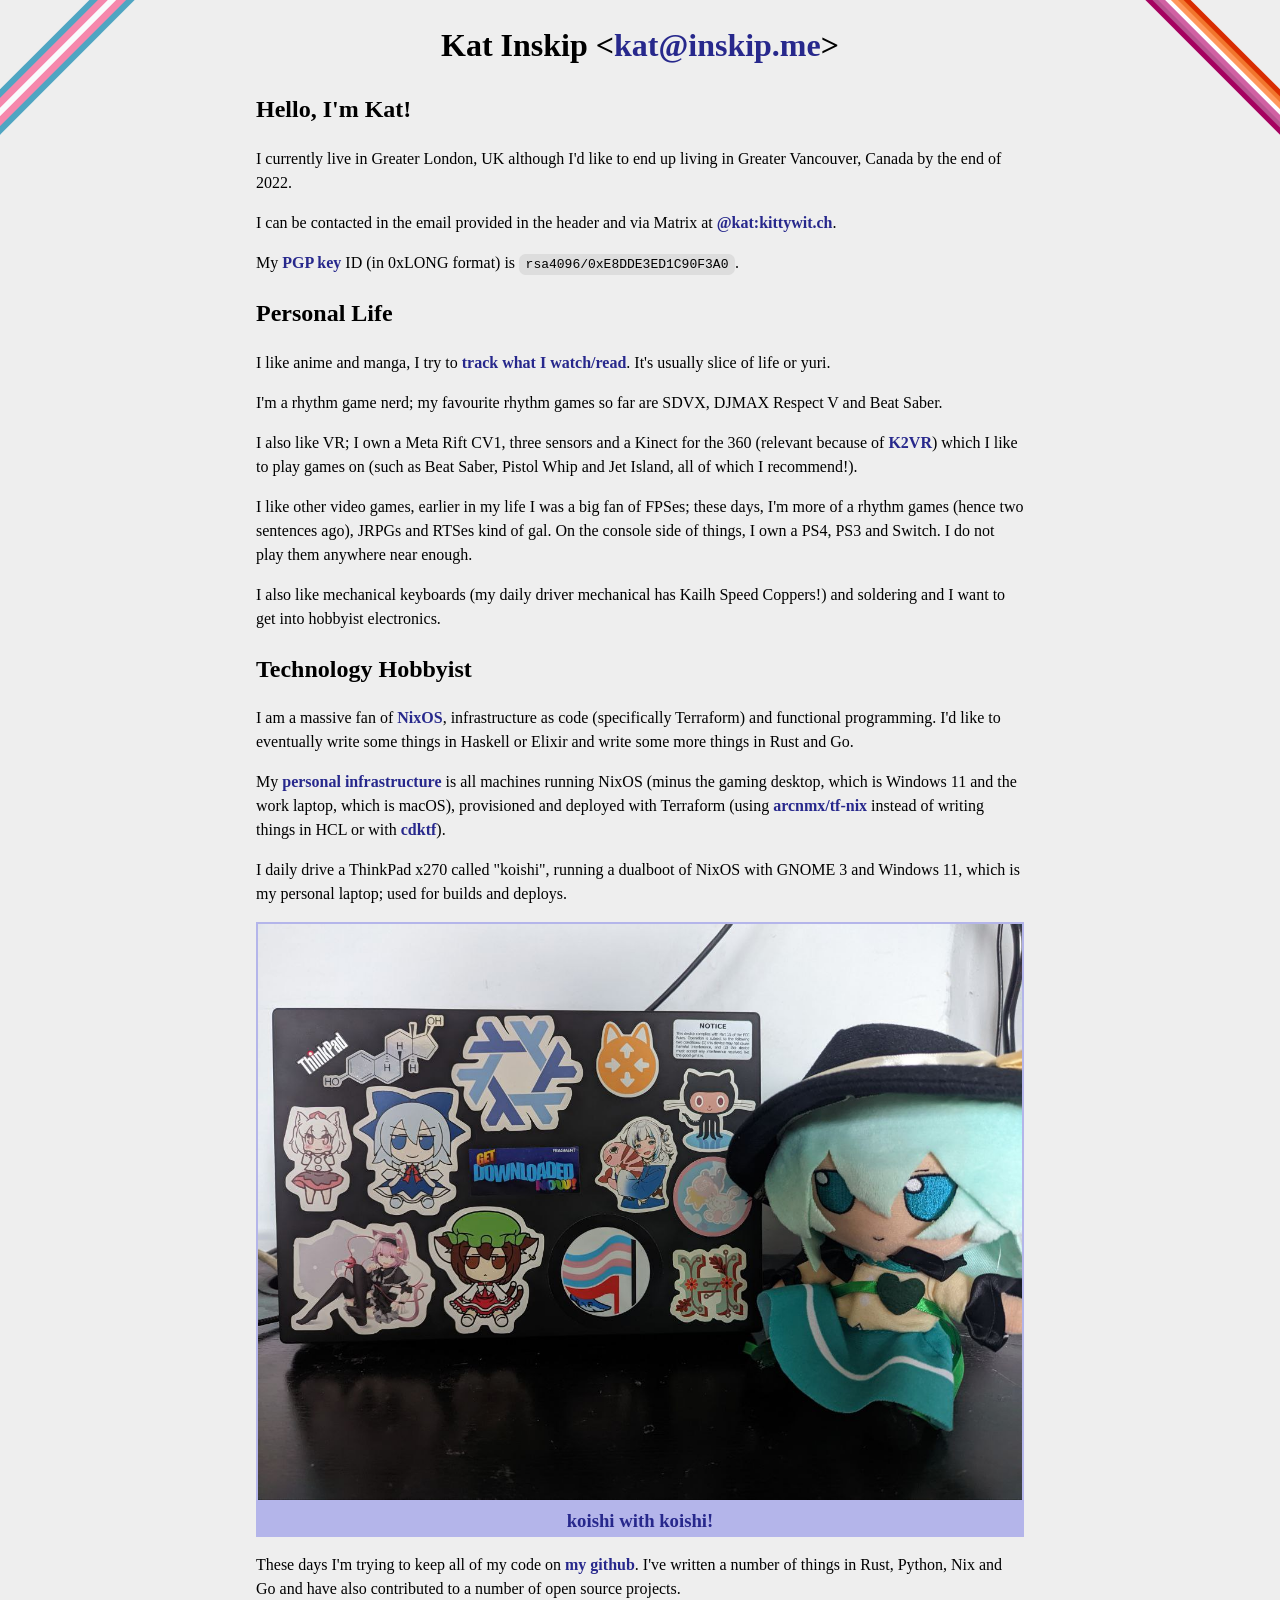
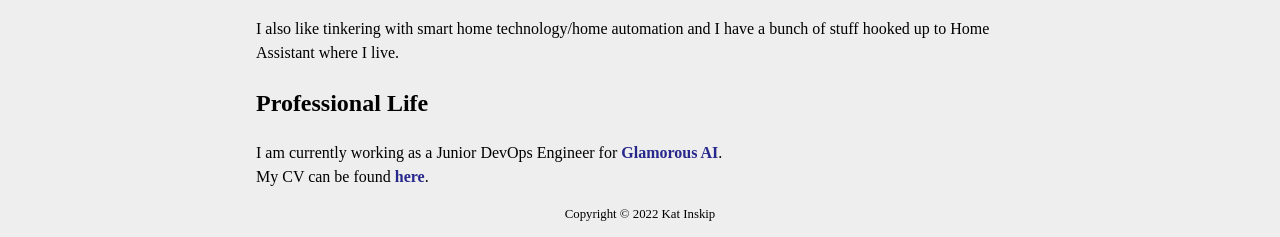
<file: index.html>
<!doctype html>

<html lang="en">
	<head>
		<meta charset="utf-8">
		<meta name="viewport" content="width=100%, initial-scale=1">
		<link rel="stylesheet" type="text/css" href="style.css">
		<title>Kat Inskip</title>
	</head>
	<body>
		<div class="trans stripey-boi boi-l"></div>
		<div class="lesbian stripey-boi boi-r"></div>
		<header>
			<h1>Kat Inskip &lt;<a href="mailto:kat@inskip.me">kat@inskip.me</a>&gt;</h1>
			</section>
		</header>
		<main>
			<section id="introduction">
				<h2>Hello, I'm Kat!</h2>

				<p>I currently live in Greater London, UK although I'd like to end up living in Greater Vancouver, Canada by the end of 2022.</p>
				<p>I can be contacted in the email provided in the header and via Matrix at <a href="https://matrix.to/#/@kat:kittywit.ch">@kat:kittywit.ch</a>.</p>

				<p>My <a href="/kat@inskip.me.asc">PGP key</a> ID (in 0xLONG format) is <code>rsa4096/0xE8DDE3ED1C90F3A0</code>.</p>
			</section>
			<section id="personal-life">
				<h2>Personal Life</h2>
				<p>I like anime and manga, I try to <a href="https://kitsu.io/users/katdork">track what I watch/read</a>. It's usually slice of life or yuri.</p>
				<p>I'm a rhythm game nerd; my favourite rhythm games so far are SDVX, DJMAX Respect V and Beat Saber.</p>
			  <p>I also like VR; I own a Meta Rift CV1, three sensors and a Kinect for the 360 (relevant because of <a href="https://k2vr.tech/">K2VR</a>) which I like to play games on (such as Beat Saber, Pistol Whip and Jet Island, all of which I recommend!).</p>
				<p>I like other video games, earlier in my life I was a big fan of FPSes; these days, I'm more of a rhythm games (hence two sentences ago), JRPGs and RTSes kind of gal. On the console side of things, I own a PS4, PS3 and Switch. I do not play them anywhere near enough.</p>
				<p>I also like mechanical keyboards (my daily driver mechanical has Kailh Speed Coppers!) and soldering and I want to get into hobbyist electronics.</p>
			</section>
			<section id="technology-hobbyist">
				<h2>Technology Hobbyist</h2>
				<p>I am a massive fan of <a href="https://nixos.org/">NixOS</a>, infrastructure as code (specifically Terraform) and functional programming. I'd like to eventually write some things in Haskell or Elixir and write some more things in Rust and Go.</p>
				<p>My <a href="https://github.com/kittywitch/nixfiles">personal infrastructure</a> is all machines running NixOS (minus the gaming desktop, which is Windows 11 and the work laptop, which is macOS), provisioned and deployed with Terraform (using <a href="https://github.com/arcnmx/tf-nix">arcnmx/tf-nix</a> instead of writing things in HCL or with <a href="https://www.terraform.io/cdktf">cdktf</a>).</p>
				<p>I daily drive a ThinkPad x270 called "koishi", running a dualboot of NixOS with GNOME 3 and Windows 11, which is my personal laptop; used for builds and deploys.</p>
				<a href="koishy.jpg"><article class="image" id="koishi">
					<img src="koishy.jpg">
					<h3>koishi with koishi!</h3>
				</article></a>
				<p>These days I'm trying to keep all of my code on <a href="https://github.com/kittywitch">my github</a>. I've written a number of things in Rust, Python, Nix and Go and have also contributed to a number of open source projects.</p>
				<p>I also like tinkering with smart home technology/home automation and I have a bunch of stuff hooked up to Home Assistant where I live.</p>
			</section>
			<section id="professional-life">
				<h2>Professional Life</h2>
				<p>I am currently working as a Junior DevOps Engineer for <a href="https://glamorous.ai">Glamorous AI</a>.<br> My CV can be found <a href="/cv">here</a>.</p>
			</section>
		</main>
		<footer>
			<p>Copyright © 2022 Kat Inskip</p>
		</footer>
	</body>
</html>
</file>
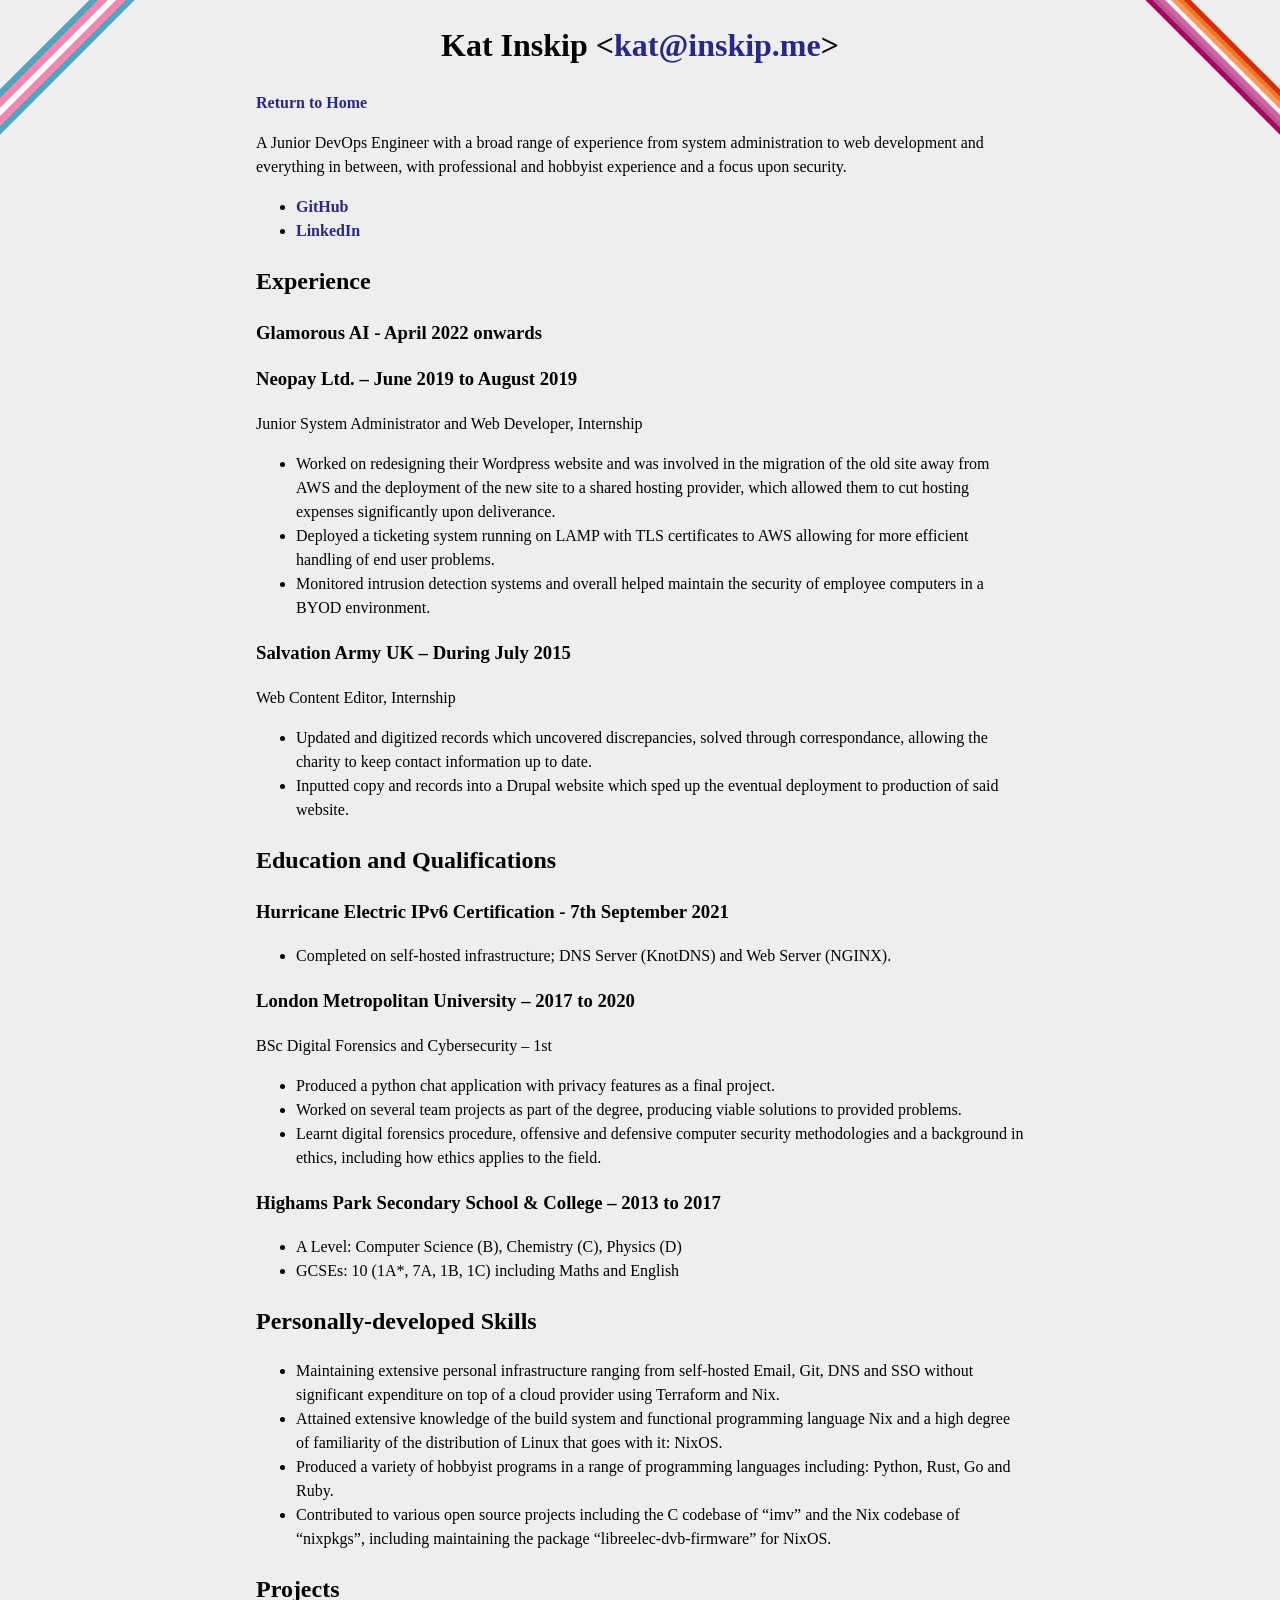
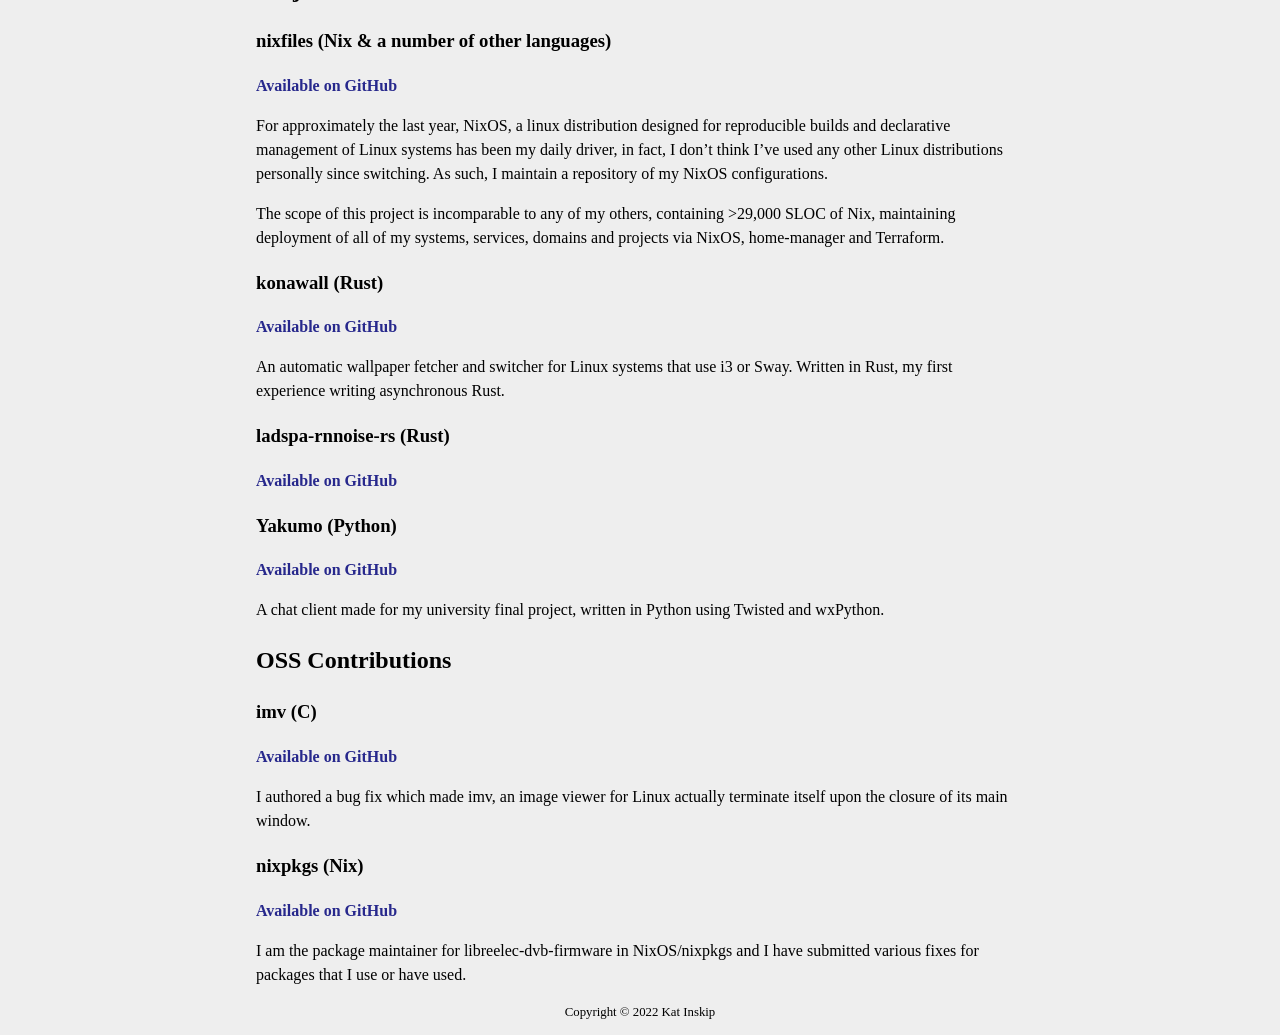
<file: cv/index.html>
<!doctype html>

<html lang="en">
	<head>
		<meta charset="utf-8">
		<meta name="viewport" content="width=100%, initial-scale=1">
		<link rel="stylesheet" type="text/css" href="/style.css">
		<title>Kat Inskip | CV</title>
	</head>
	<body>
		<div class="trans stripey-boi boi-l"></div>
		<div class="lesbian stripey-boi boi-r"></div>
		<header>
			<h1>Kat Inskip &lt;<a href="mailto:kat@inskip.me">kat@inskip.me</a>&gt;</h1>
			<a href="/">Return to Home</a>
			</section>
		</header>
		<main>
<p>A Junior DevOps Engineer with a broad range of experience from system administration to web development and everything in between, with professional and hobbyist experience and a focus upon security.</p>
<ul>
<li><a href="https://github.com/kittywitch"><i data-feather="github"></i> GitHub</a></li>
<li><a href="https://www.linkedin.com/in/kat-inskip-7b6bbb19b/"><i data-feather="linkedin"></i> LinkedIn</a></li>
</ul>
<h2 id="experience">Experience</h2>
<h3 id="glamorous-ai--april-2022">Glamorous AI - April 2022 onwards</h3>
<h3 id="neopay-ltd--june-2019-to-august-2019">Neopay Ltd. – June 2019 to August 2019</h3>
<p>Junior System Administrator and Web Developer, Internship</p>
<ul>
<li>Worked on redesigning their Wordpress website and was involved in the migration of the old site away from AWS and the deployment of the new site to a shared hosting provider, which allowed them to cut hosting expenses significantly upon deliverance.</li>
<li>Deployed a ticketing system running on LAMP with TLS certificates to AWS allowing for more efficient handling of end user problems.</li>
<li>Monitored intrusion detection systems and overall helped maintain the security of employee computers in a BYOD environment.</li>
</ul>
<h3 id="salvation-army-uk--during-july-2015">Salvation Army UK – During July 2015</h3>
<p>Web Content Editor, Internship</p>
<ul>
<li>Updated and digitized records which uncovered discrepancies, solved through correspondance, allowing the charity to keep contact information up to date.</li>
<li>Inputted copy and records into a Drupal website which sped up the eventual deployment to production of said website.</li>
</ul>
<h2 id="education-and-qualifications">Education and Qualifications</h2>
<h3 id="hurricane-electric-ipv6-certification---7th-september-2021">Hurricane Electric IPv6 Certification - 7th September 2021</h3>
<ul>
<li>Completed on self-hosted infrastructure; DNS Server (KnotDNS) and Web
Server (NGINX).</li>
</ul>
<h3 id="london-metropolitan-university--2017-to-2020">London Metropolitan University – 2017 to 2020</h3>
<p>BSc Digital Forensics and Cybersecurity – 1st</p>
<ul>
<li>Produced a python chat application with privacy features as a final project.</li>
<li>Worked on several team projects as part of the degree, producing viable solutions to provided problems.</li>
<li>Learnt digital forensics procedure, offensive and defensive computer security methodologies and a background in ethics, including how ethics applies to the field.</li>
</ul>
<h3 id="highams-park-secondary-school--college--2013-to-2017">Highams Park Secondary School &amp; College – 2013 to 2017</h3>
<ul>
<li>A Level: Computer Science (B), Chemistry (C), Physics (D)</li>
<li>GCSEs: 10 (1A*, 7A, 1B, 1C) including Maths and English</li>
</ul>
<h2 id="personally-developed-skills">Personally-developed Skills</h2>
<ul>
<li>Maintaining extensive personal infrastructure ranging from self-hosted Email, Git, DNS and SSO without significant expenditure on top of a cloud provider using Terraform and Nix.</li>
<li>Attained extensive knowledge of the build system and functional programming language Nix and a high degree of familiarity of the distribution of Linux that goes with it: NixOS.</li>
<li>Produced a variety of hobbyist programs in a range of programming languages including: Python, Rust, Go and Ruby.</li>
<li>Contributed to various open source projects including the C codebase of “imv” and the Nix codebase of “nixpkgs”, including maintaining the package “libreelec-dvb-firmware” for NixOS.</li>
</ul>
<h2 id="projects">Projects</h2>
<h3 id="nixfiles-nix--a-number-of-other-languages">nixfiles (Nix &amp; a number of other languages)</h3>
<p><a href="https://github.com/kittywitch/nixfiles">Available on GitHub</a></p>
<p>For approximately the last year, NixOS, a linux distribution designed for reproducible builds and declarative management of Linux systems has been my daily driver, in fact, I don&rsquo;t think I&rsquo;ve used any other Linux distributions personally since switching. As such, I maintain a repository of my NixOS configurations.</p>
<p>The scope of this project is incomparable to any of my others, containing &gt;29,000 SLOC of Nix, maintaining deployment of all of my systems, services, domains and projects via NixOS, home-manager and Terraform.</p>
<h3 id="konawall-rust">konawall (Rust)</h3>
<p><a href="https://github.com/kittywitch/konawall-rs">Available on GitHub</a></p>
<p>An automatic wallpaper fetcher and switcher for Linux systems that use i3 or Sway. Written in Rust, my first experience writing asynchronous Rust.</p>
<h3 id="ladspa-rnnoise-rs-rust">ladspa-rnnoise-rs (Rust)</h3>
<p><a href="https://github.com/kittywitch/ladspa-rnnoise-rs">Available on GitHub</a></p>
<h3 id="yakumo-python">Yakumo (Python)</h3>
<p><a href="https://github.com/kittywitch/yakumo">Available on GitHub</a></p>
<p>A chat client made for my university final project, written in Python using Twisted and wxPython.</p>
<h2 id="oss-contributions">OSS Contributions</h2>
<h3 id="imv-c">imv (C)</h3>
<p><a href="https://github.com/eXeC64/imv/commit/b194997c20fb1ade3aa2828676ca85a2738a8f3e">Available on GitHub</a></p>
<p>I authored a bug fix which made imv, an image viewer for Linux actually terminate itself upon the closure of its main window.</p>
<h3 id="nixpkgs-nix">nixpkgs (Nix)</h3>
<p><a href="https://github.com/NixOS/nixpkgs/pulls?q=is%3Apr+author%3Akittywitch">Available on GitHub</a></p>
<p>I am the package maintainer for libreelec-dvb-firmware in NixOS/nixpkgs and I have submitted various fixes for packages that I use or have used.</p>
		</main>
		<footer>
			<p>Copyright © 2022 Kat Inskip</p>
		</footer>
	</body>
</html>
</file>
<file: style.css>
* {
	* box-sizing: border-box;
}

:root {
	--trans-blue: #4fa5c2;
	--trans-pink: #f587ac;
	--trans-white: #f9fbfc;
	--lesbian-darkorange: #d82c01;
	--lesbian-paleorange: #f1752c;
	--lesbian-liteorange: #ff985b;
	--lesbian-center: #ffffff;
	--lesbian-litemagenta: #d162a3;
	--lesbian-palemagenta: #b75591;
	--lesbian-darkmagenta: #a60260;
}

.trans {
	background-image: linear-gradient(
	var(--trans-blue) 0%,
	var(--trans-blue) 20%,
	var(--trans-pink) 20%,
	var(--trans-pink) 40%,
	var(--trans-white) 40%,
	var(--trans-white) 60%,
	var(--trans-pink) 60%,
	var(--trans-pink) 80%,
	var(--trans-blue) 80%,
	var(--trans-blue) 100%
	);
}

.lesbian {
	background-image: linear-gradient(
	var(--lesbian-darkorange) 0%,
	var(--lesbian-darkorange) 14.28%,
	var(--lesbian-paleorange) 14.28%,
	var(--lesbian-paleorange) 28.58%,
	var(--lesbian-liteorange) 28.58%,
	var(--lesbian-liteorange) 42.87%,
	var(--lesbian-center) 42.87%,
	var(--lesbian-center) 57.16%,
	var(--lesbian-litemagenta) 57.16%,
	var(--lesbian-litemagenta) 71.45%,
	var(--lesbian-palemagenta) 71.45%,
	var(--lesbian-palemagenta) 85.74%,
	var(--lesbian-darkmagenta) 85.74%,
	var(--lesbian-darkmagenta) 100%
	);
}


html {
	font-size: 100%;
	line-height: 1.5;
	background: #eee;
}

body {
	min-width: 768px;
	width: 50%;
	margin: 0 auto;
}

div.stripey-boi {
	position: fixed;
	display: block;
	top: 0;
	height: 2em;
	width: 30%;
	z-index: -999;
}

div.boi-l {
	transform: rotate(315deg);
	left: -6em;
}

div.boi-r {
	transform: rotate(45deg);
	right: -6em;
}

header h1, header h2 {
	text-align: center;
}

code {
	background: #ddd;
	border-radius: .5em;
	padding: .25em .5em
}

footer {
	text-align: center;
	font-size: 80%
}

a, a:link {
	text-decoration: none;
	color: #27288c;
	font-weight: 600;
}

a:hover {
	border-bottom: 2px solid #27288c;
}

article.image {
	border: 2px solid #b4b5ea;
	background: #b4b5ea;
}

article.image h3 {
	text-align: center;
	padding: 0;
	margin: 0;
}

article.image img {
	max-width: 100%;
}

@media screen and (max-width: 767px) {
	body {
		width: 100% !important;
		padding: 1em;
		margin: 0em;
	}
}

@media (prefers-color-scheme: dark) {
	html {
		background: #111;
		color: #fff;
	}
	code {
		background: #333;
	}
	a, a:link {
		color: #b4b5ea;
	}
	a:hover {
		border-bottom: 2px solid #b4b5ea;
	}
	article.image {
		border: 2px solid #27288c;
		background: #27288c;
	}
}
</file>
